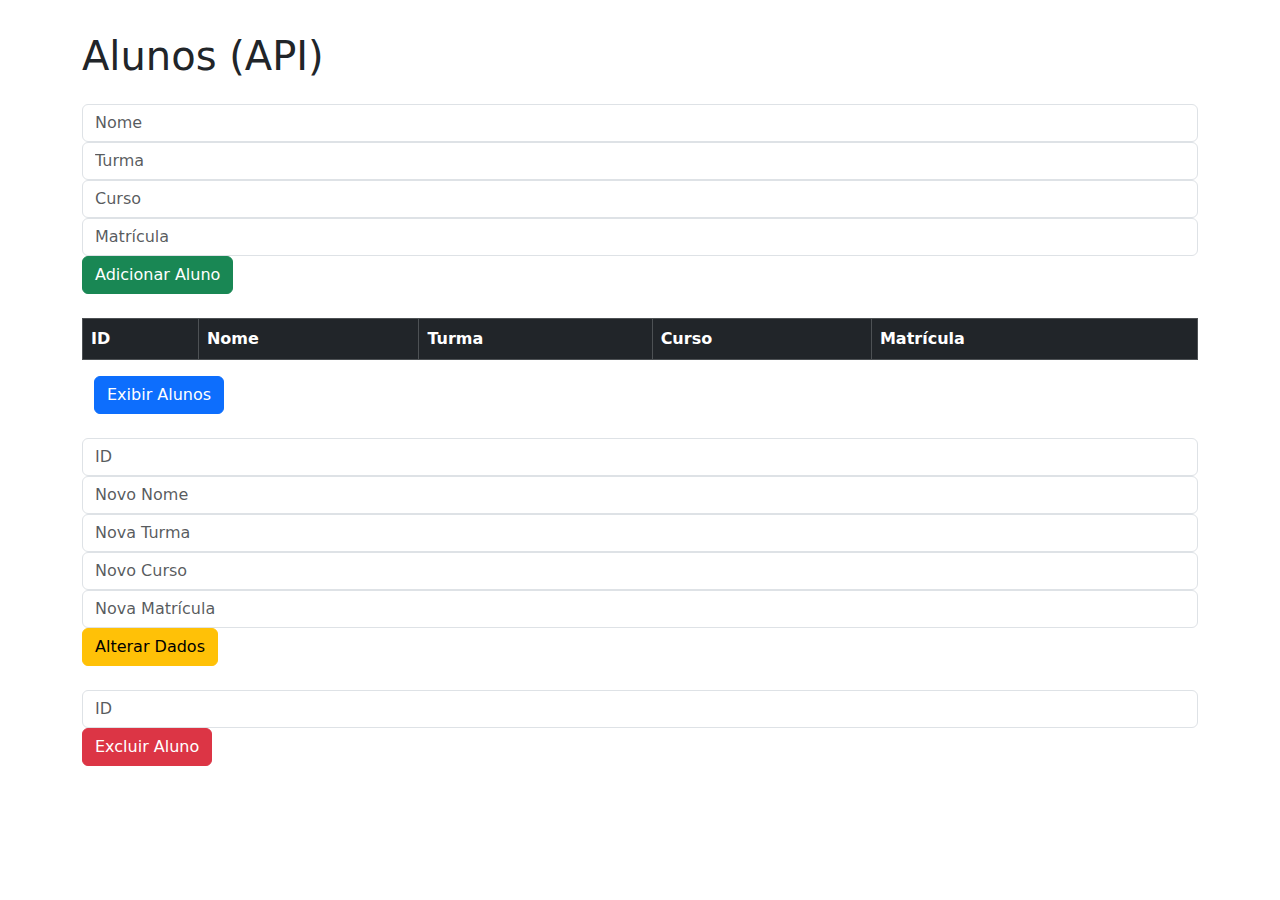
<file: Pratica/index.html>
<!DOCTYPE html>
<html lang="pt-br">
  <head>
    <meta charset="UTF-8" />
    <meta name="viewport" content="width=device-width, initial-scale=1.0" />
    <title>Alunos - API</title>
    <link
      href="https://cdn.jsdelivr.net/npm/bootstrap@5.3.3/dist/css/bootstrap.min.css"
      rel="stylesheet"
    />
    <link rel="stylesheet" href="css/style.css" />
  </head>
  <body>
    <div class="container">
      <h1 class="mb-4">Alunos (API)</h1>
      
      <!-- Formulário para adicionar aluno -->
      <form id="adicionarForm" class="form-inline mb-4">
        <input type="text" id="nome" placeholder="Nome" class="form-control" required />
        <input type="text" id="turma" placeholder="Turma" class="form-control" required />
        <input type="text" id="curso" placeholder="Curso" class="form-control" required />
        <input type="text" id="matricula" placeholder="Matrícula" class="form-control" required />
        <button type="submit" class="btn btn-success">Adicionar Aluno</button>
      </form>

      <!-- Tabela de exibição dos alunos -->
      <table class="table table-bordered table-striped">
        <thead class="table-dark">
          <tr>
            <th>ID</th>
            <th>Nome</th>
            <th>Turma</th>
            <th>Curso</th>
            <th>Matrícula</th>
          </tr>
        </thead>
        <tbody id="produtosBody"></tbody>
      </table>
      
      <div class="container">
         <button id="exibirDados" class="btn btn-primary mb-4">Exibir Alunos</button>
      </div>



      <!-- Formulário para alteração de dados -->
      <form id="alterarForm" class="form-inline mb-4">
        <input type="number" id="idAlterar" placeholder="ID" class="form-control" required />
        <input type="text" id="nomeAlterar" placeholder="Novo Nome" class="form-control" />
        <input type="text" id="turmaAlterar" placeholder="Nova Turma" class="form-control" />
        <input type="text" id="cursoAlterar" placeholder="Novo Curso" class="form-control" />
        <input type="text" id="matriculaAlterar" placeholder="Nova Matrícula" class="form-control" />
        <button type="submit" class="btn btn-warning">Alterar Dados</button>
      </form>

      <!-- Formulário para exclusão de aluno -->
      <form id="excluirForm" class="form-inline mb-4">
        <input type="number" id="idExcluir" placeholder="ID" class="form-control" required />
        <button type="submit" class="btn btn-danger">Excluir Aluno</button>
      </form>
    </div>

    <!-- Script JavaScript -->
    <script src="js/alunos.js"></script>
  </body>
</html>
</file>
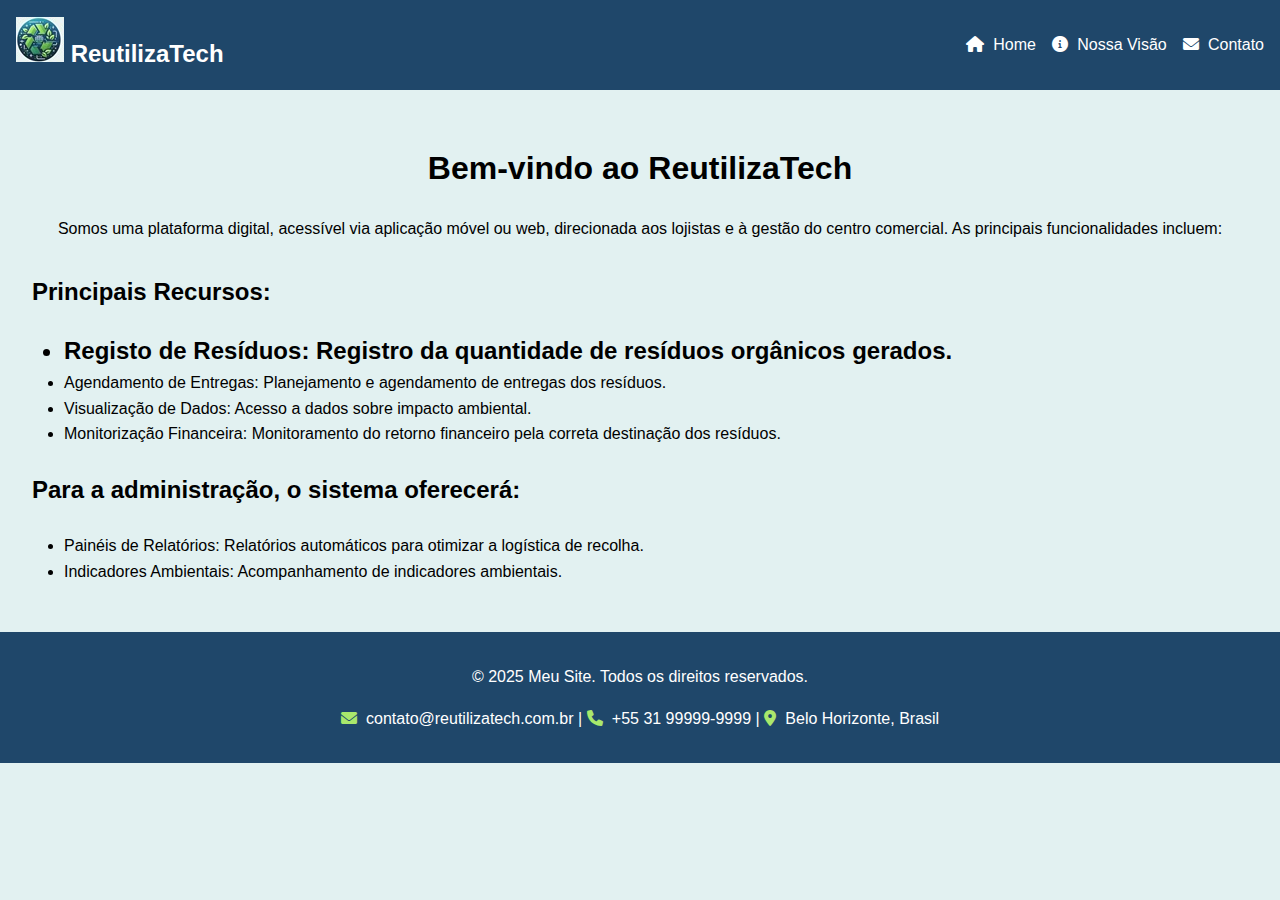
<file: Desktop/ReutilizaTech/index.html>
<!DOCTYPE html>
<html lang="pt-br">
  <head>
    <meta charset="UTF-8" />
    <meta name="viewport" content="width=device-width, initial-scale=1.0" />
    <title>Home - Meu Site</title>
    <link rel="stylesheet" href="style/style.css" />
    <link
      rel="stylesheet"
      href="https://cdnjs.cloudflare.com/ajax/libs/font-awesome/6.0.0-beta3/css/all.min.css"
    />
  </head>
  <body>
    <header>
    
      <div class="logo"><a href="index.html"><input type = "image" src = "img/Logo-48-48.jpg"></a> ReutilizaTech</div>
      <nav>
        <ul>
          <li>
            <a href="index.html" class="active"
              ><i class="fas fa-home"></i> Home</a
            >
          </li>
          <li>
            <a href="sobre.html"><i class="fas fa-info-circle"></i> Nossa Visão</a>
          </li>
          <li>
            <a href="contato.html"><i class="fas fa-envelope"></i> Contato</a>
          </li>
        </ul>
      </nav>
    </header>
    <main>
      <section class="welcome">
        <h1>Bem-vindo ao ReutilizaTech</h1>
        <p>Somos uma plataforma digital, acessível via aplicação móvel ou web, 
          direcionada aos lojistas e à gestão do centro comercial. As principais funcionalidades incluem:</p>
      </section>
      <section class="features">
        <h2>Principais Recursos:</h2>
        <ul>
          <li class="animado">Registo de Resíduos: Registro da quantidade de resíduos orgânicos gerados.</li>
          <li>Agendamento de Entregas: Planejamento e agendamento de entregas dos resíduos.</li>
          <li>Visualização de Dados: Acesso a dados sobre impacto ambiental.</li>
          <li>Monitorização Financeira: Monitoramento do retorno financeiro pela correta destinação dos resíduos.</li>
        </ul>
        <h3 class="animado">Para a administração, o sistema oferecerá:</h3>
        <ul>
          <li>Painéis de Relatórios: Relatórios automáticos para otimizar a logística de recolha.</li>
          <li>Indicadores Ambientais: Acompanhamento de indicadores ambientais.</li>
        </ul>
      </section>
    </main>
    <footer>
      <p>&copy; 2025 Meu Site. Todos os direitos reservados.</p>
      <p>
        <i class="fas fa-envelope"></i> contato@reutilizatech.com.br |
        <i class="fas fa-phone"></i> +55 31 99999-9999 |
        <i class="fas fa-map-marker-alt"></i> Belo Horizonte, Brasil
      </p>
    </footer>
  </body>
</html>
</file>
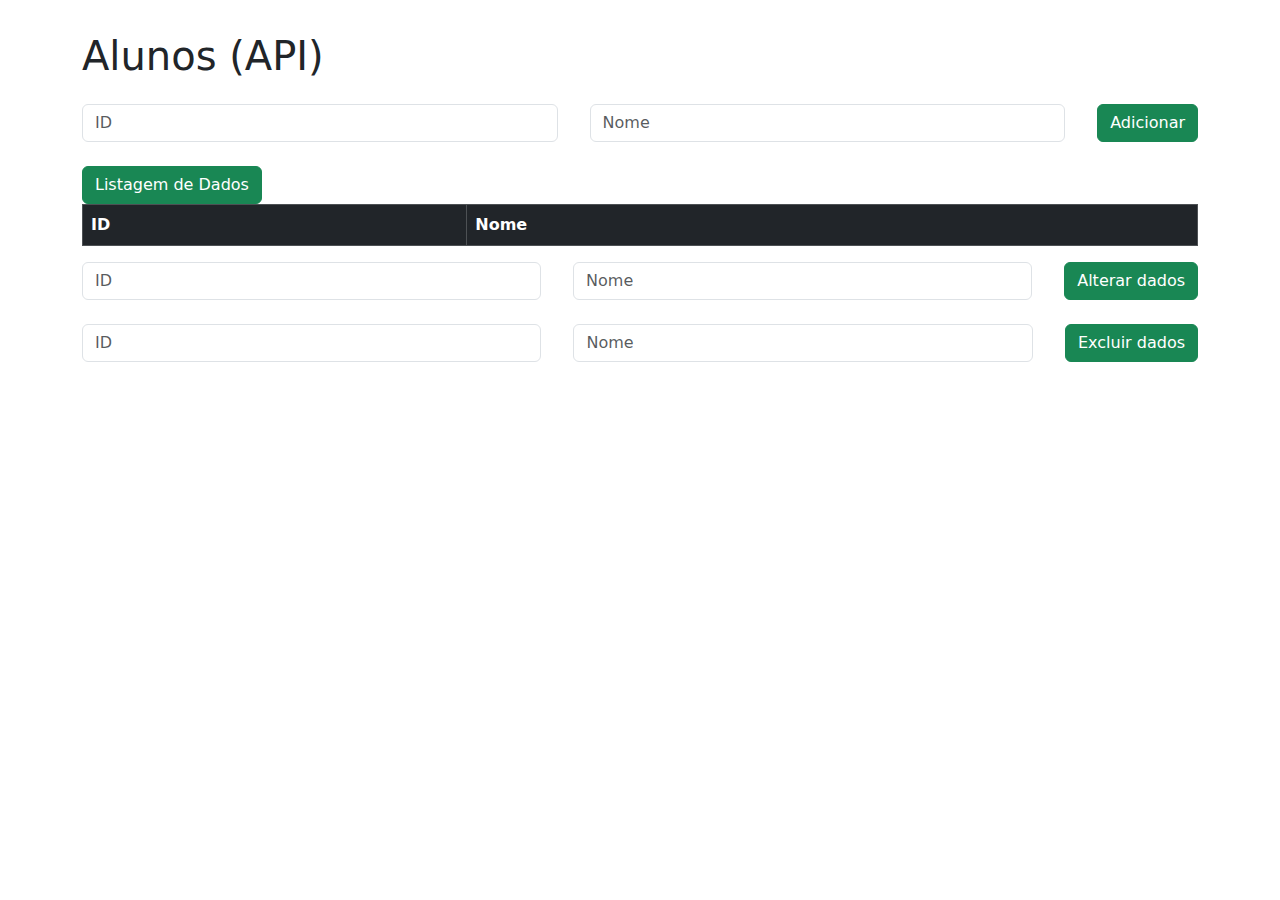
<file: Desktop/PraticaJavaScript/Pratica/index.html>
<!DOCTYPE html>
<html lang="pt-br">
  <head>
    <meta charset="UTF-8" />
    <meta name="viewport" content="width=device-width, initial-scale=1.0" />
    <title>Alunos - API</title>
    <link
      href="https://cdn.jsdelivr.net/npm/bootstrap@5.3.3/dist/css/bootstrap.min.css"
      rel="stylesheet"
    />
    <link rel="stylesheet" href="css/style.css" />
  </head>
  <body>
    <div class="container">
      <h1 class="mb-4">Alunos (API)</h1>
      <form id="produtoForm" class="form-inline mb-4">
        <input
          type="number"
          id="id"
          placeholder="ID"
          class="form-control"
          required
        />
        <input
          type="text"
          id="nome"
          placeholder="Nome"
          class="form-control"
          required
        />
        
        <button type="submit" class="btn btn-success">Adicionar</button>
      </form>
    
     
      <form>
      <table class="table table-bordered table-striped">
        <thead class="table-dark">
          <tr>
            <th>ID</th>
            <th>Nome</th>
           </tr>
        </thead>
        <tbody id="produtosBody"></tbody> 
        <button type="submit" class="btn btn-success">Listagem de Dados</button>
      </table>
      </form>
           <form id="produtoForm" class="form-inline mb-4">
        <input
          type="number"
          id="id"
          placeholder="ID"
          class="form-control"
          required
        />
        <input
          type="text"
          id="nome"
          placeholder="Nome"
          class="form-control"
          required
        />
        
        <button type="submit" class="btn btn-success">Alterar dados</button>
      </form>
             <form id="produtoForm" class="form-inline mb-4">
        <input
          type="number"
          id="id"
          placeholder="ID"
          class="form-control"
          required
        />
        <input
          type="text"
          id="nome"
          placeholder="Nome"
          class="form-control"
          required
        />
        
        <button type="submit" class="btn btn-success">Excluir dados</button>
      </form>
    </div>
    <script src="js/produtos.js"></script>

</html>
</file>
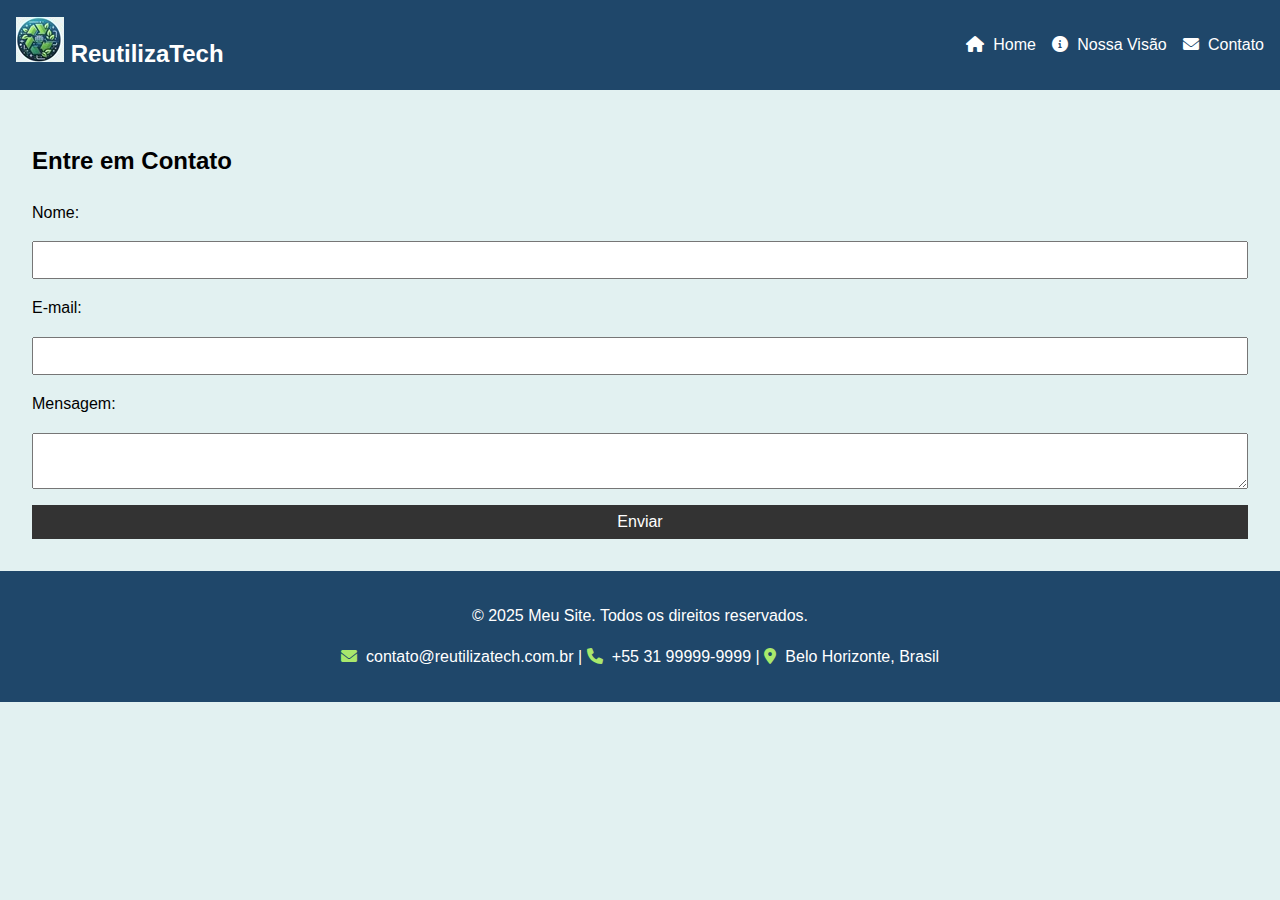
<file: Desktop/ReutilizaTech/contato.html>
<!DOCTYPE html>
<html lang="pt-br">
  <head>
    <meta charset="UTF-8" />
    <meta name="viewport" content="width=device-width, initial-scale=1.0" />
    <title>Contato - Meu Site</title>
    <link rel="stylesheet" href="style/style.css" />
    <link
      rel="stylesheet"
      href="https://cdnjs.cloudflare.com/ajax/libs/font-awesome/6.0.0-beta3/css/all.min.css"
    />
  </head>
  <body>
    <header>
      <div class="logo"><a href="index.html"><input type = "image" src = "img/Logo-48-48.jpg"></a> ReutilizaTech</div>
      <nav>
        <ul>
          <li>
            <a href="index.html"><i class="fas fa-home"></i> Home</a>
          </li>
          <li>
            <a href="sobre.html" class="active"
              ><i class="fas fa-info-circle"></i> Nossa Visão</a
            >
          </li>
          <li>
            <a href="contato.html"><i class="fas fa-envelope"></i> Contato</a>
          </li>
        </ul>
      </nav>
    </header>
    <main>
      <section class="contact">
        <h2>Entre em Contato</h2>
        <form>
          <label for="name">Nome:</label>
          <input type="text" id="name" name="name" required />
          <label for="email">E-mail:</label>
          <input type="email" id="email" name="email" required />
          <label for="message">Mensagem:</label>
          <textarea id="message" name="message" required></textarea>
          <button type="submit">Enviar</button>
        </form>
      </section>
    </main>
    <footer>
      <p>&copy; 2025 Meu Site. Todos os direitos reservados.</p>
      <p>
        <i class="fas fa-envelope"></i> contato@reutilizatech.com.br |
        <i class="fas fa-phone"></i> +55 31 99999-9999 |
        <i class="fas fa-map-marker-alt"></i> Belo Horizonte, Brasil
      </p>
    </footer>
  </body>
</html>
</file>
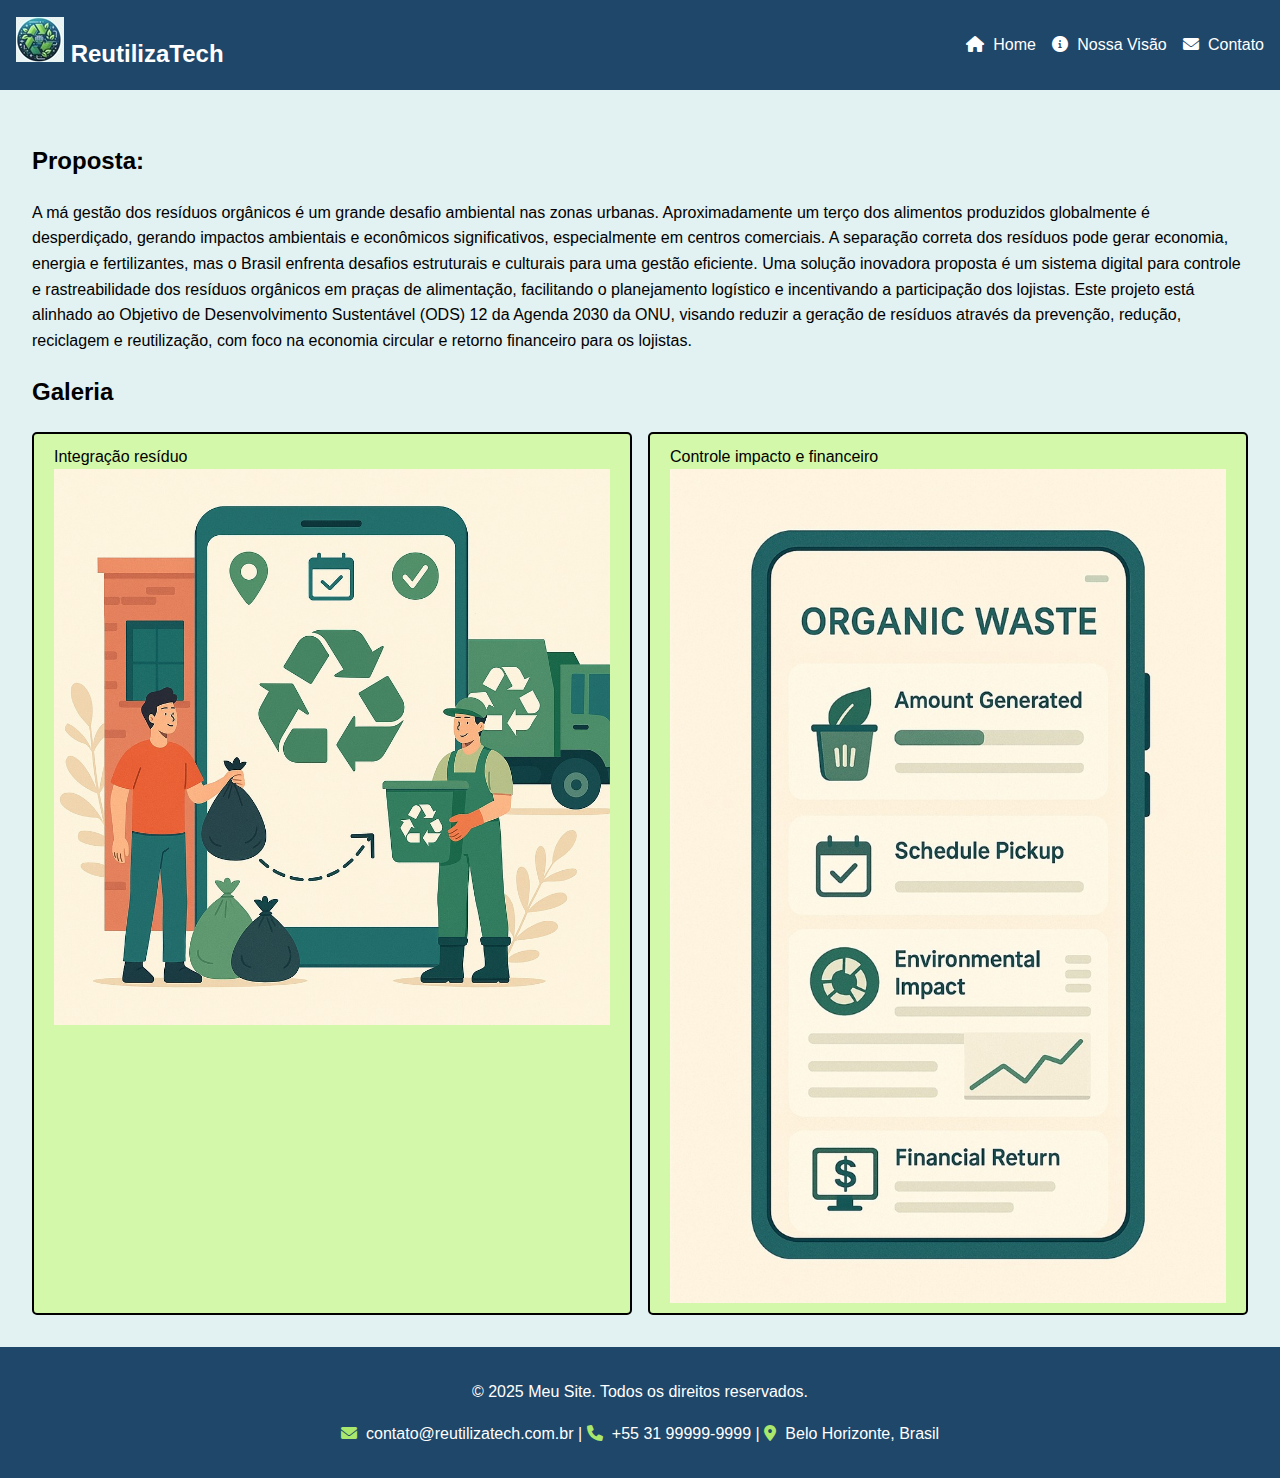
<file: Desktop/ReutilizaTech/sobre.html>
<!DOCTYPE html>
<html lang="pt-br">
  <head>
    <meta charset="UTF-8" />
    <meta name="viewport" content="width=device-width, initial-scale=1.0" />
    <title>Sobre - Meu Site</title>
    <link rel="stylesheet" href="style/style.css" />
    <link
      rel="stylesheet"
      
      href="https://cdnjs.cloudflare.com/ajax/libs/font-awesome/6.0.0-beta3/css/all.min.css"
    />
  </head>
  <body>
    <header>
      <div class="logo"><a href="index.html"><input type = "image" src = "img/Logo-48-48.jpg"></a> ReutilizaTech</div>
      <nav>
        <ul>
          <li>
            <a href="index.html"><i class="fas fa-home"></i> Home</a>
          </li>
          <li>
            <a href="sobre.html" class="active"
              ><i class="fas fa-info-circle"></i> Nossa Visão</a
            >
          </li>
          <li>
            <a href="contato.html"><i class="fas fa-envelope"></i> Contato</a>
          </li>
        </ul>
      </nav>
    </header>
    <main>
      <section class="about">
        <h2>Proposta:</h2>
        <p>
          A má gestão dos resíduos orgânicos é um grande desafio ambiental nas zonas urbanas. Aproximadamente um terço dos alimentos produzidos globalmente é desperdiçado, gerando impactos ambientais e econômicos significativos, 
          especialmente em centros comerciais. A separação correta dos resíduos pode gerar economia, 
          energia e fertilizantes, mas o Brasil enfrenta desafios estruturais e culturais para uma gestão eficiente.
          Uma solução inovadora proposta é um sistema digital para controle e 
          rastreabilidade dos resíduos orgânicos em praças de alimentação, facilitando o planejamento logístico e 
          incentivando a participação dos lojistas. Este projeto está alinhado ao Objetivo de Desenvolvimento Sustentável (ODS) 12 da Agenda 2030 da ONU, visando reduzir a geração de resíduos através da prevenção, redução, 
          reciclagem e reutilização, com foco na economia circular e retorno financeiro para os lojistas.
        </p>
      </section>
      <section class="gallery">
        <h2>Galeria</h2>
        <div class="grid">
          <div class="button">Integração resíduo<input type="image" src="img/integracaoResiduo.jpg" > </div>
          <div class="button">Controle impacto e financeiro<input type="image" src="img/controleImpactoGestao.jpg" ></div>
          
        </div>
      </section>
    </main>
    <footer>
      <p>&copy; 2025 Meu Site. Todos os direitos reservados.</p>
      <p>
        <i class="fas fa-envelope"></i> contato@reutilizatech.com.br |
        <i class="fas fa-phone"></i> +55 31 99999-9999 |
        <i class="fas fa-map-marker-alt"></i> Belo Horizonte, Brasil
      </p>
    </footer>
  </body>
</html>
</file>
<file: Pratica/css/style.css>
body {
  padding: 2rem;
}
.form-inline input {
  margin-right: 1rem;
}
#produtoForm {
  display: flex;
  flex-wrap: wrap;
  gap: 1rem;
  align-items: center;
}
#produtoForm input {
  flex: 1 1 180px;
  min-width: 120px;
}
#produtoForm button {
  flex-shrink: 0;
}
</file>
<file: Desktop/ReutilizaTech/style/style.css>
body {
  font-family: Arial, sans-serif;
  margin: 0;
  padding: 0;
  line-height: 1.6;
  background-color: #e2f1f1;
}

header {
  display: flex;
  justify-content: space-between;
  align-items: center;
  background: #1f476a;
  color: #fff;
  padding: 1rem;
}

header .logo {
  font-size: 1.5rem;
  font-weight: bold;
}

header .logo i {
  margin-right: 0.5rem;
  color: #f39c12;
}

header nav ul {
  list-style: none;
  display: flex;
  gap: 1rem;
}

header nav ul li a {
  color: #fff;
  text-decoration: none;
  transition: color 0.3s;
}

header nav ul li a i {
  margin-right: 0.3rem;
}

header nav ul li a:hover {
  color: #3998b3;
}

main {
  padding: 2rem;
}

.welcome {
  text-align: center;
  margin-bottom: 2rem;
}

.features ul {
  list-style: disc;
  padding-left: 2rem;
}

footer {
  text-align: center;
  background: #1f476a;
  color: #fff;
  padding: 1rem;
}

footer p i {
  margin-right: 0.3rem;
  color: #a9e86c;
}

.grid {
  display: grid;
  grid-template-columns: repeat(auto-fit, minmax(150px, 1fr));
  gap: 1rem;
}

.grid .item {
  background: #eaf4f3;
  padding: 1rem;
  text-align: center;
  max-width: 100%; /* Garante ajuste automático */
  height: auto;

}
.grid img {
  max-width: 100%; /* Garante ajuste automático */
  height: 100%;
}

form {
  display: flex;
  flex-direction: column;
  gap: 1rem;
}

form input,
form textarea,
form button {
  padding: 0.5rem;
  font-size: 1rem;
}

form button {
  background: #333;
  color: #fff;
  border: none;
  cursor: pointer;
  transition: background 0.3s;
}

form button:hover {
  background: #3998b3;
}

  
.button {
 
  display: flex;
  flex-direction: column;
  padding: 10px 20px;
  font-size: 16px;
  color: black;
  background-color: #d4f8a9;
  text-decoration: none;
  border: 2px solid black;
  border-radius: 5px;

}

 .button:hover{
  background-color: #3998b3;
 }

 .animado {
  font-size: 24px;
  font-weight: bold;
  color: black;
  transition: transform 0.5s ease, color 0.5s ease;
}

.animado:hover {
  transform: scale(1.03);
  /*color: #3998b3;*/
}

/*anima .botao{
  width: 200px;
    transition: transform 0.5s ease-in-out;
}

.anima .botao :hover{
  transform: scale(1.03);
}*/


@media (max-width: 768px) {
  header nav ul {
    flex-direction: column;
    gap: 0.5rem;
  }

  .welcome,
  .features,
  .about,
  .contact {
    text-align: center;
  }
}
</file>
<file: Desktop/PraticaJavaScript/Pratica/css/style.css>
body {
  padding: 2rem;
}
.form-inline input {
  margin-right: 1rem;
}
#produtoForm {
  display: flex;
  flex-wrap: wrap;
  gap: 1rem;
  align-items: center;
}
#produtoForm input {
  flex: 1 1 180px;
  min-width: 120px;
}
#produtoForm button {
  flex-shrink: 0;
}
</file>
